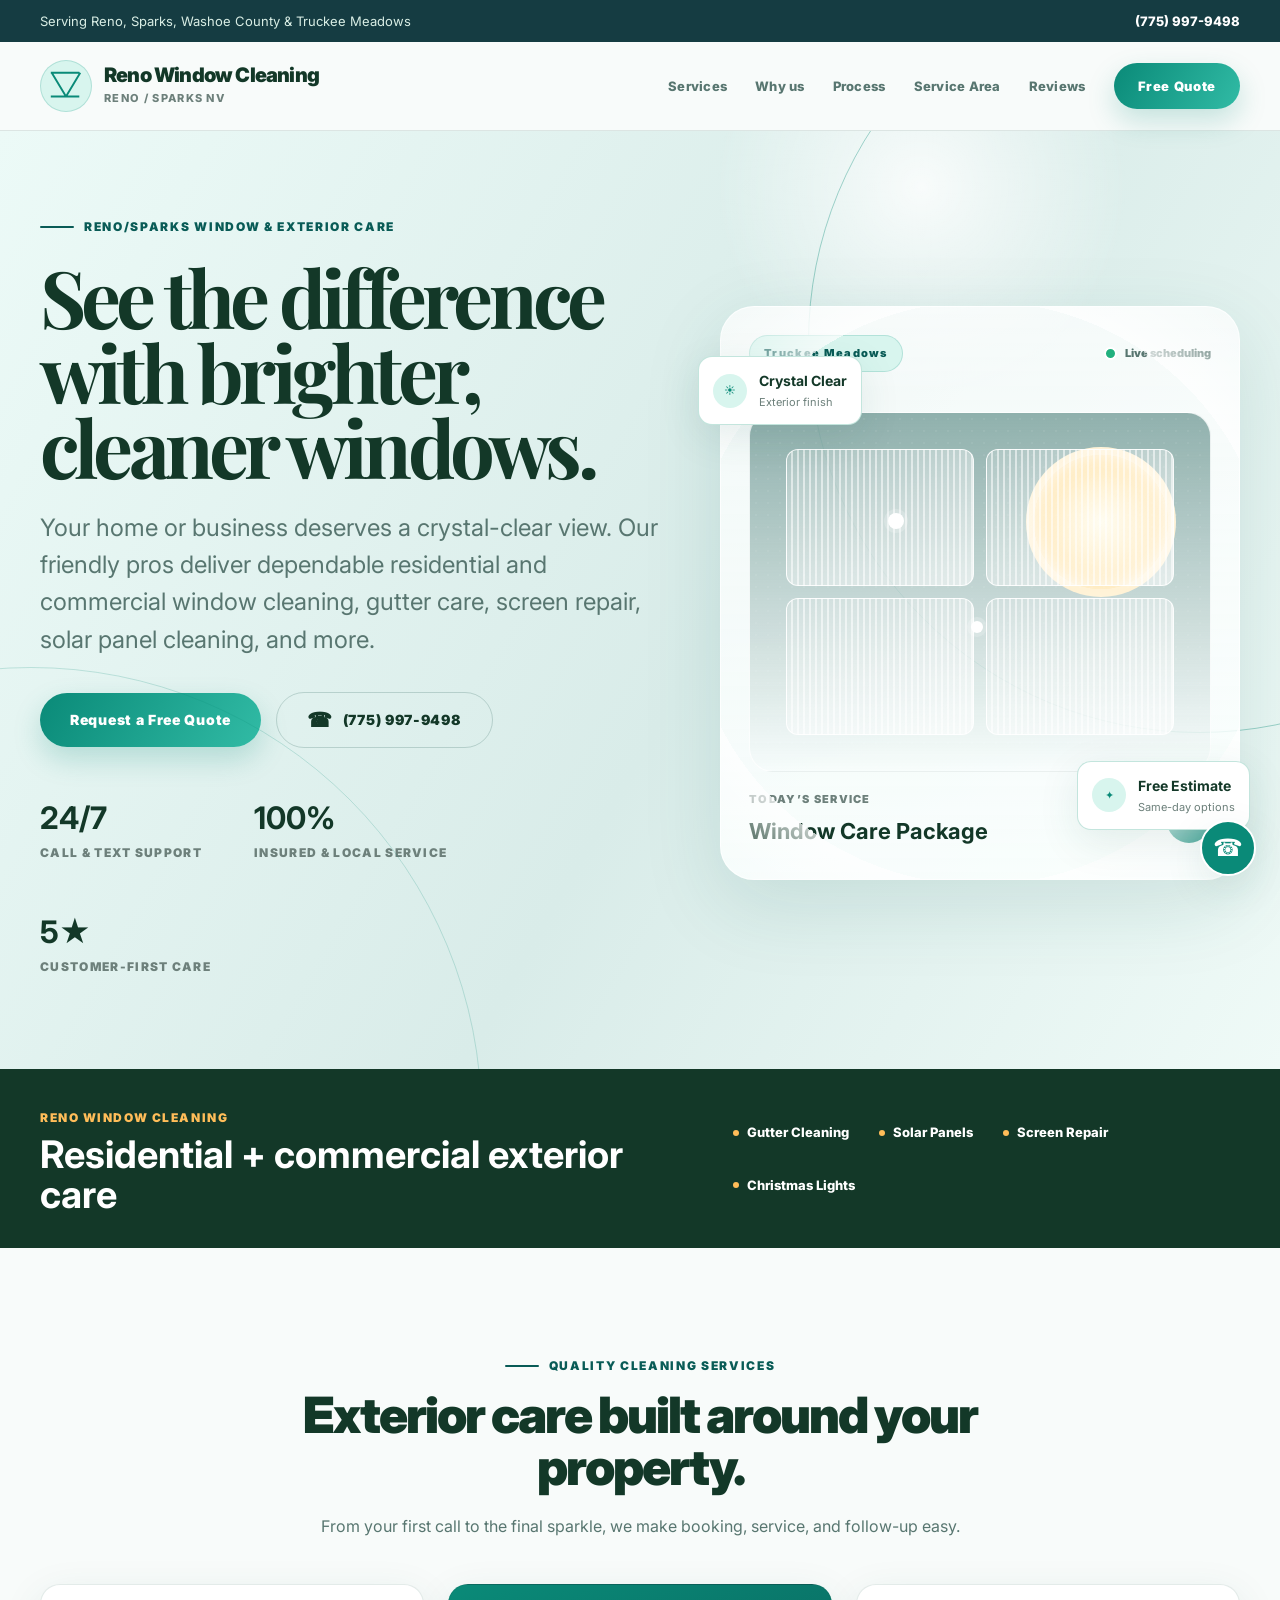
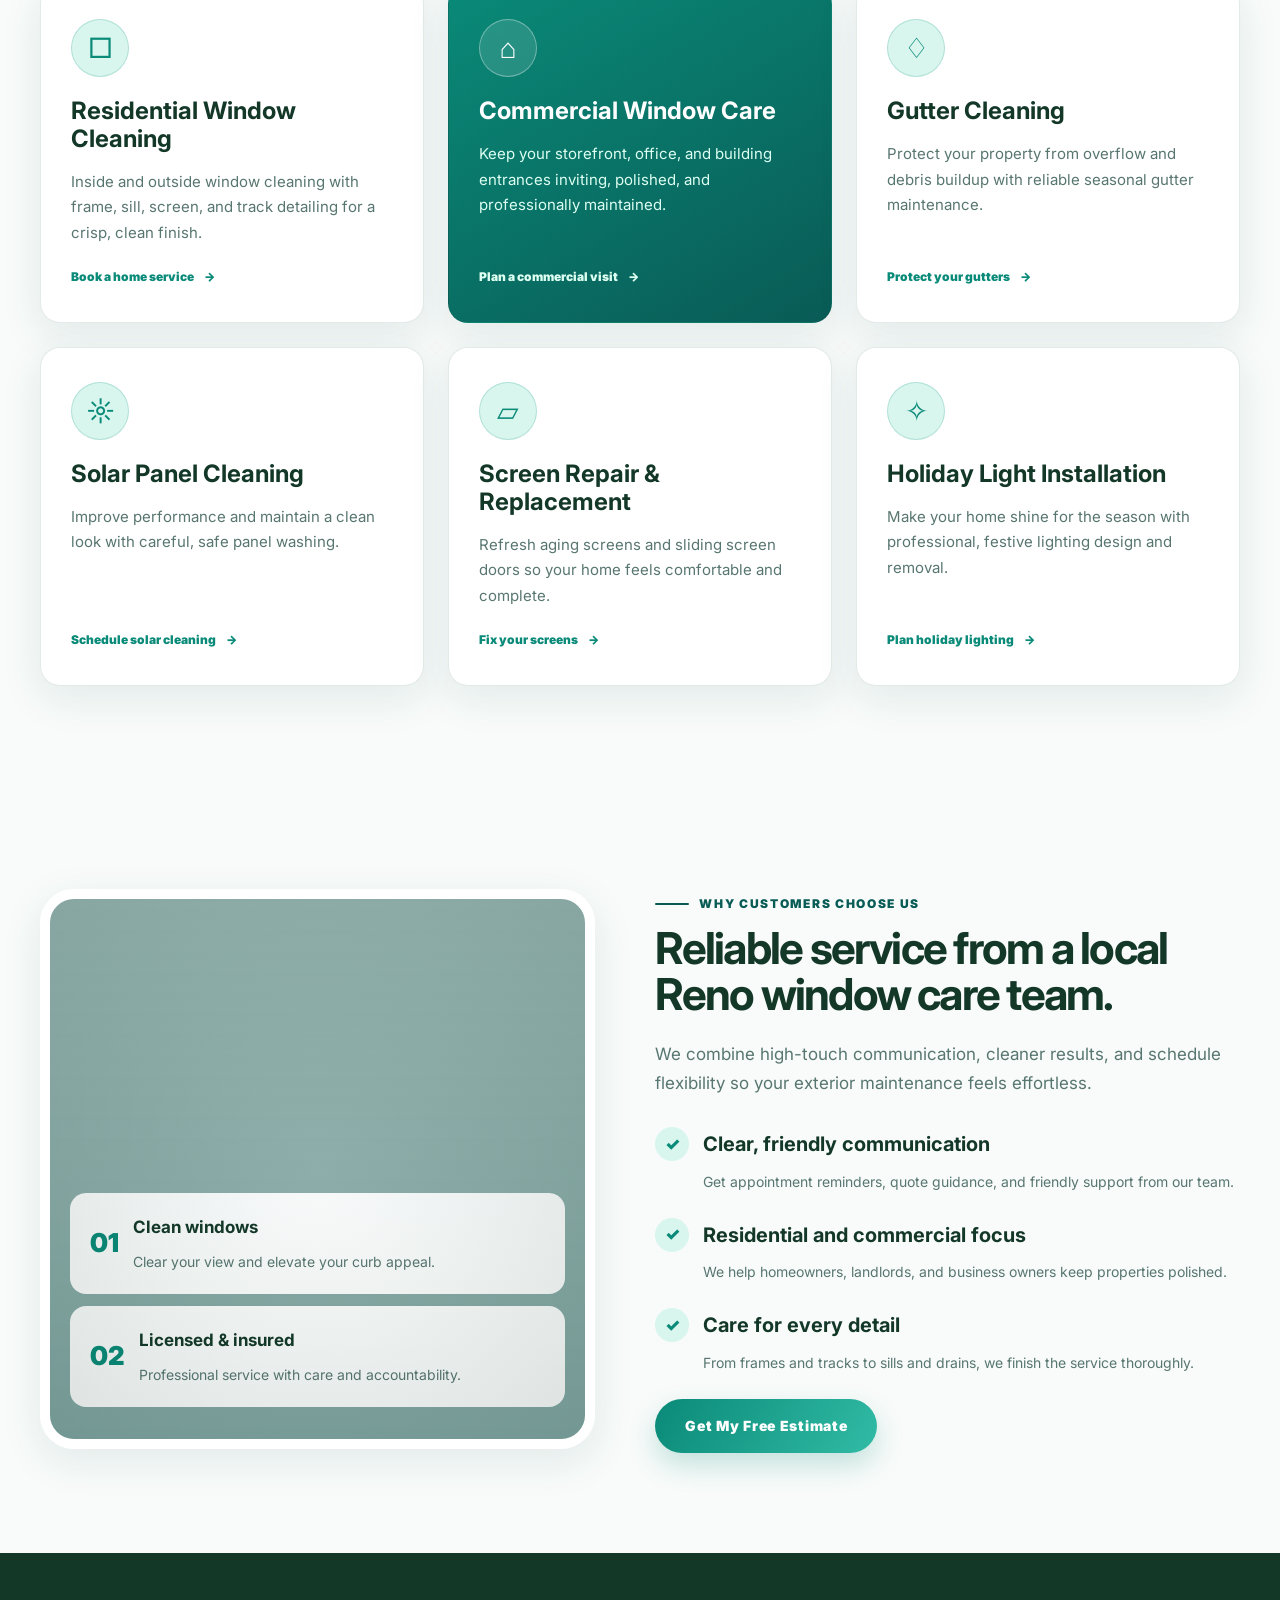
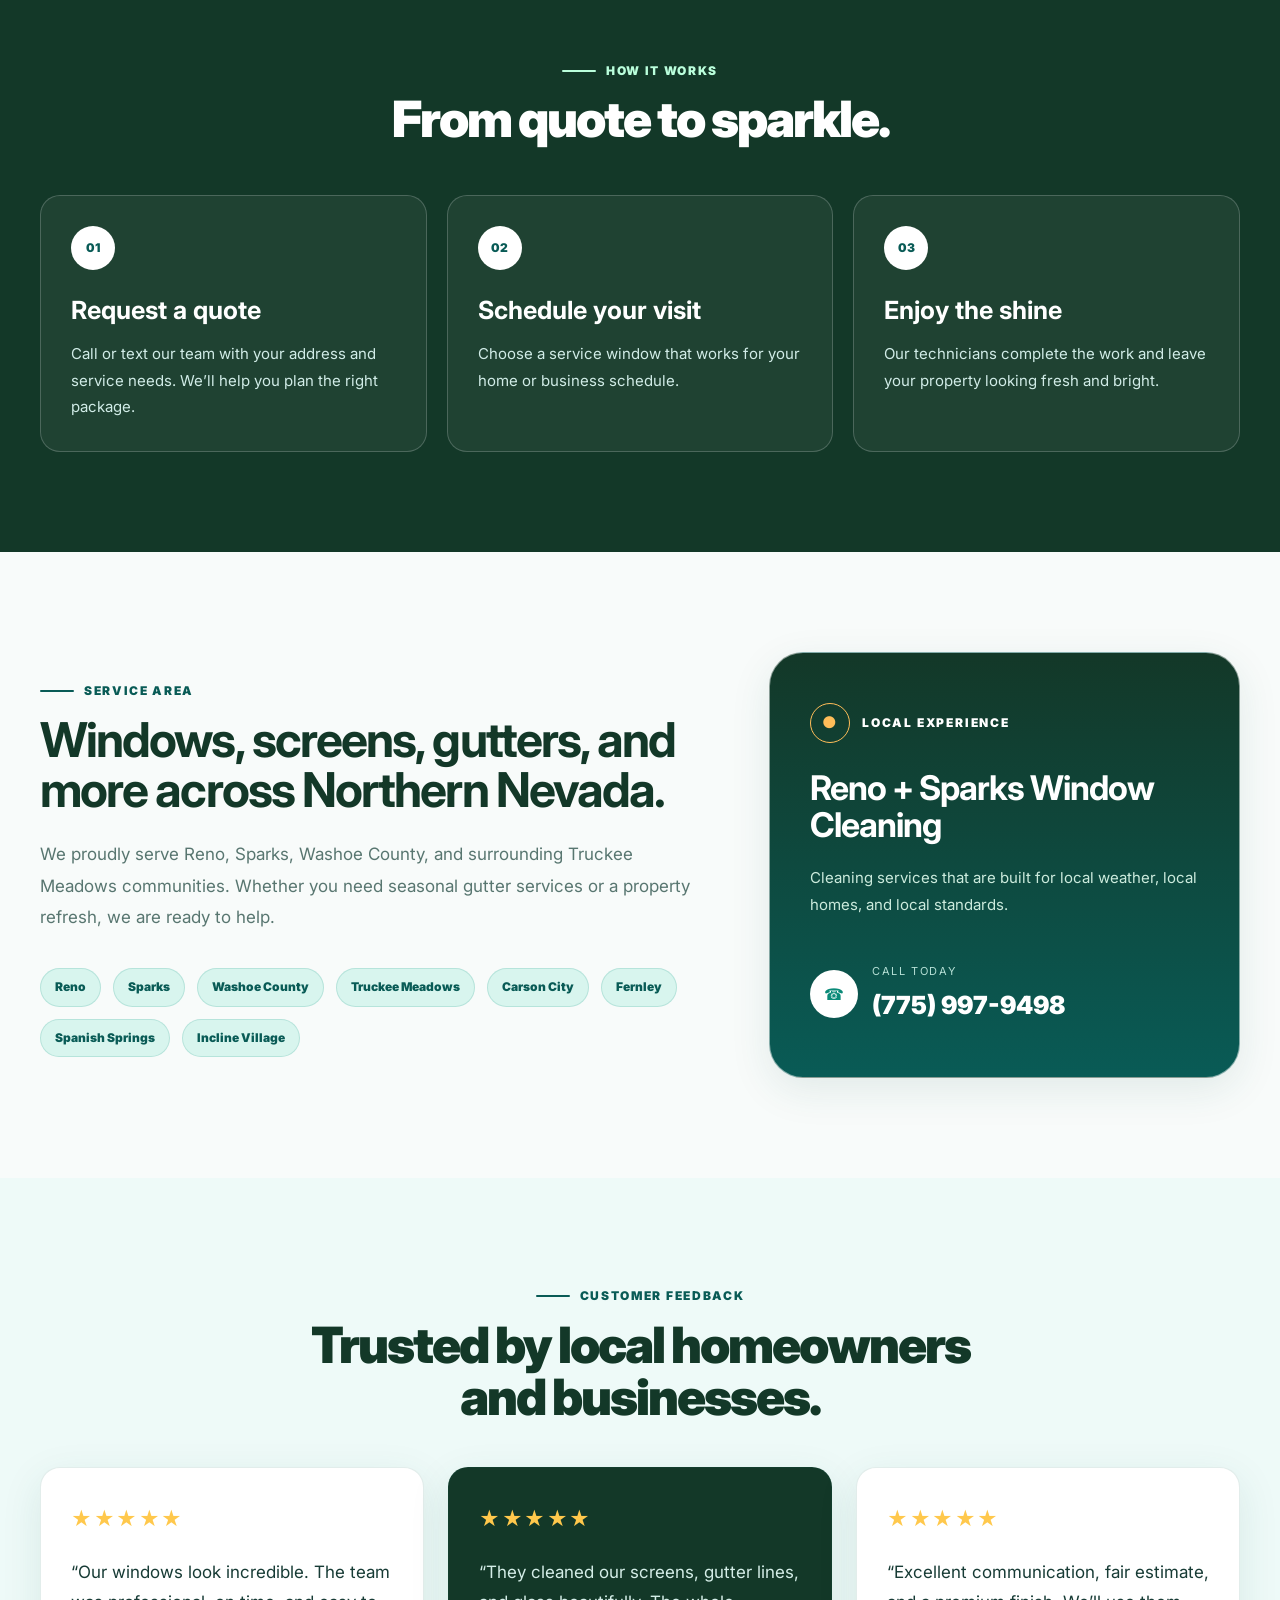
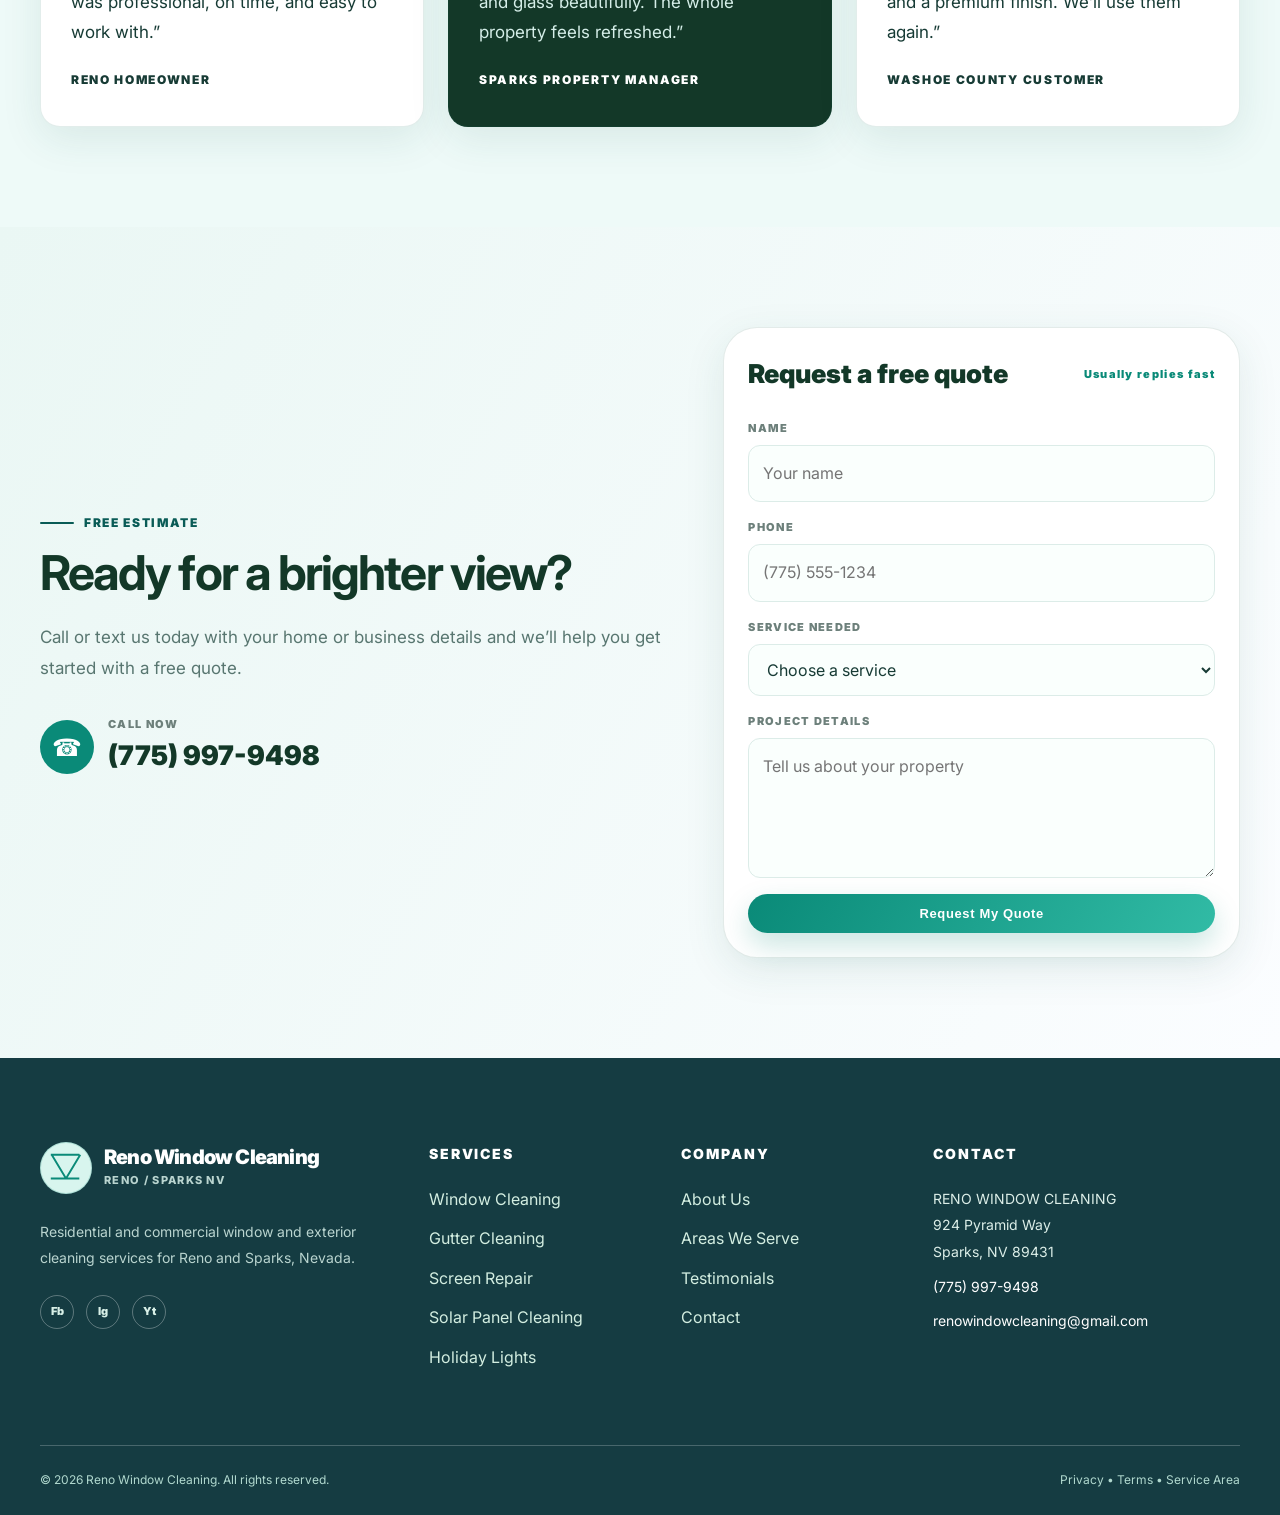
<file: index.html>
<!DOCTYPE html>
<html lang="en">
<head>
  <meta charset="UTF-8" />
  <meta name="viewport" content="width=device-width, initial-scale=1.0" />
  <title>Reno Window Cleaning | Reno/Sparks NV</title>
  <meta name="description" content="Residential and commercial window cleaning, gutter cleaning, solar panel cleaning, screen repair, and Christmas light installation in Reno and Sparks, NV." />
  <link rel="preconnect" href="https://fonts.googleapis.com">
  <link rel="preconnect" href="https://fonts.gstatic.com" crossorigin>
  <link href="https://fonts.googleapis.com/css2?family=Inter:wght@300;400;500;600;700;800&family=Playfair+Display:wght@600;700&display=swap" rel="stylesheet">
  <link rel="stylesheet" href="styles.css" />
</head>
<body>
  <div class="topbar">
    <div class="container topbar__inner">
      <span>Serving Reno, Sparks, Washoe County & Truckee Meadows</span>
      <a href="tel:+17759979498" class="topbar__phone">(775) 997-9498</a>
    </div>
  </div>

  <header class="site-header">
    <div class="container nav-wrapper">
      <a class="brand" href="#">
        <span class="brand__icon">
          <svg viewBox="0 0 40 40" aria-hidden="true">
            <path d="M4 6h30M4 31h30M5 6l15 25 15-25" fill="none" stroke="currentColor" stroke-width="2" stroke-linejoin="round"/>
          </svg>
        </span>
        <span>
          <span class="brand__name">Reno Window Cleaning</span>
          <span class="brand__sub">Reno / Sparks NV</span>
        </span>
      </a>

      <button class="nav-toggle" aria-label="Toggle navigation" aria-expanded="false">
        <span></span>
        <span></span>
        <span></span>
      </button>

      <nav class="main-nav">
        <a href="#services" class="nav-link">Services</a>
        <a href="#why" class="nav-link">Why us</a>
        <a href="#process" class="nav-link">Process</a>
        <a href="#areas" class="nav-link">Service Area</a>
        <a href="#reviews" class="nav-link">Reviews</a>
        <a href="#quote" class="btn btn-primary nav-cta">Free Quote</a>
      </nav>
    </div>
  </header>

  <section class="hero">
    <div class="container hero__grid">
      <div class="hero__content reveal">
        <div class="eyebrow"><span></span> Reno/Sparks Window & Exterior Care</div>
        <h1>See the difference with brighter, cleaner windows.</h1>
        <p class="hero__lead">Your home or business deserves a crystal-clear view. Our friendly pros deliver dependable residential and commercial window cleaning, gutter care, screen repair, solar panel cleaning, and more.</p>

        <div class="hero__actions">
          <a href="#quote" class="btn btn-primary btn-large">Request a Free Quote</a>
          <a href="tel:+17759979498" class="btn btn-ghost btn-large">
            <span class="phone-icon">☎</span> (775) 997-9498
          </a>
        </div>

        <div class="hero__trust">
          <div>
            <strong>24/7</strong>
            <span>Call & text support</span>
          </div>
          <div>
            <strong>100%</strong>
            <span>Insured & local service</span>
          </div>
          <div>
            <strong>5★</strong>
            <span>Customer-first care</span>
          </div>
        </div>
      </div>

      <aside class="hero__visual reveal">
        <div class="visual-card visual-card--main">
          <div class="glass-panel">
            <div class="panel-top">
              <span class="badge">Truckee Meadows</span>
              <span class="status-dot">Live scheduling</span>
            </div>
            <div class="hero-image-wrap">
              <div class="hero-image">
                <div class="sun-glow"></div>
                <div class="window-lines">
                  <span></span>
                  <span></span>
                  <span></span>
                  <span></span>
                </div>
                <div class="sparkle sparkle--one"></div>
                <div class="sparkle sparkle--two"></div>
              </div>
            </div>
            <div class="hero-card-row">
              <div>
                <span class="label">Today’s service</span>
                <strong>Window Care Package</strong>
              </div>
              <span class="icon-badge">✓</span>
            </div>
          </div>
        </div>

        <div class="floating-stat floating-stat--top">
          <span class="icon">☀</span>
          <div>
            <strong>Crystal Clear</strong>
            <span>Exterior finish</span>
          </div>
        </div>

        <div class="floating-stat floating-stat--bottom">
          <span class="icon">✦</span>
          <div>
            <strong>Free Estimate</strong>
            <span>Same-day options</span>
          </div>
        </div>
      </aside>
    </div>
  </section>

  <section class="service-strip">
    <div class="container strip-grid">
      <div>
        <span class="mini-title">Reno Window Cleaning</span>
        <h2>Residential + commercial exterior care</h2>
      </div>
      <div class="strip-items">
        <span>Gutter Cleaning</span>
        <span>Solar Panels</span>
        <span>Screen Repair</span>
        <span>Christmas Lights</span>
      </div>
    </div>
  </section>

  <section class="section section--light">
    <div class="container">
      <div class="section-head centered reveal">
        <span class="eyebrow"><span></span> Quality cleaning services</span>
        <h2>Exterior care built around your property.</h2>
        <p>From your first call to the final sparkle, we make booking, service, and follow-up easy.</p>
      </div>

      <div class="service-grid">
        <article class="service-card reveal">
          <div class="service-card__icon">
            <span>□</span>
          </div>
          <h3>Residential Window Cleaning</h3>
          <p>Inside and outside window cleaning with frame, sill, screen, and track detailing for a crisp, clean finish.</p>
          <a class="text-link" href="#quote">Book a home service</a>
        </article>

        <article class="service-card featured-card reveal">
          <div class="service-card__icon">
            <span>⌂</span>
          </div>
          <h3>Commercial Window Care</h3>
          <p>Keep your storefront, office, and building entrances inviting, polished, and professionally maintained.</p>
          <a class="text-link" href="#quote">Plan a commercial visit</a>
        </article>

        <article class="service-card reveal">
          <div class="service-card__icon">
            <span>♢</span>
          </div>
          <h3>Gutter Cleaning</h3>
          <p>Protect your property from overflow and debris buildup with reliable seasonal gutter maintenance.</p>
          <a class="text-link" href="#quote">Protect your gutters</a>
        </article>

        <article class="service-card reveal">
          <div class="service-card__icon">
            <span>☼</span>
          </div>
          <h3>Solar Panel Cleaning</h3>
          <p>Improve performance and maintain a clean look with careful, safe panel washing.</p>
          <a class="text-link" href="#quote">Schedule solar cleaning</a>
        </article>

        <article class="service-card reveal">
          <div class="service-card__icon">
            <span>▱</span>
          </div>
          <h3>Screen Repair & Replacement</h3>
          <p>Refresh aging screens and sliding screen doors so your home feels comfortable and complete.</p>
          <a class="text-link" href="#quote">Fix your screens</a>
        </article>

        <article class="service-card reveal">
          <div class="service-card__icon">
            <span>✧</span>
          </div>
          <h3>Holiday Light Installation</h3>
          <p>Make your home shine for the season with professional, festive lighting design and removal.</p>
          <a class="text-link" href="#quote">Plan holiday lighting</a>
        </article>
      </div>
    </div>
  </section>

  <section class="section why">
    <div class="container why__grid">
      <div class="why__image reveal">
        <div class="image-panel">
          <div class="image-panel__content">
            <div class="fact-card">
              <span class="fact-card__number">01</span>
              <div>
                <strong>Clean windows</strong>
                <p>Clear your view and elevate your curb appeal.</p>
              </div>
            </div>
            <div class="fact-card">
              <span class="fact-card__number">02</span>
              <div>
                <strong>Licensed & insured</strong>
                <p>Professional service with care and accountability.</p>
              </div>
            </div>
          </div>
        </div>
      </div>

      <div class="why__content reveal">
        <span class="eyebrow"><span></span> Why customers choose us</span>
        <h2>Reliable service from a local Reno window care team.</h2>
        <p class="lead">We combine high-touch communication, cleaner results, and schedule flexibility so your exterior maintenance feels effortless.</p>

        <div class="check-list">
          <div>
            <span class="check-icon">✓</span>
            <div>
              <h3>Clear, friendly communication</h3>
              <p>Get appointment reminders, quote guidance, and friendly support from our team.</p>
            </div>
          </div>
          <div>
            <span class="check-icon">✓</span>
            <div>
              <h3>Residential and commercial focus</h3>
              <p>We help homeowners, landlords, and business owners keep properties polished.</p>
            </div>
          </div>
          <div>
            <span class="check-icon">✓</span>
            <div>
              <h3>Care for every detail</h3>
              <p>From frames and tracks to sills and drains, we finish the service thoroughly.</p>
            </div>
          </div>
        </div>

        <a href="#quote" class="btn btn-primary btn-large">Get My Free Estimate</a>
      </div>
    </div>
  </section>

  <section id="process" class="section section--dark process">
    <div class="container">
      <div class="section-head centered reveal">
        <span class="eyebrow has-white"><span></span> How it works</span>
        <h2>From quote to sparkle.</h2>
      </div>

      <div class="process-grid">
        <article class="process-card reveal">
          <span class="process-card__number">01</span>
          <h3>Request a quote</h3>
          <p>Call or text our team with your address and service needs. We’ll help you plan the right package.</p>
        </article>

        <article class="process-card reveal">
          <span class="process-card__number">02</span>
          <h3>Schedule your visit</h3>
          <p>Choose a service window that works for your home or business schedule.</p>
        </article>

        <article class="process-card reveal">
          <span class="process-card__number">03</span>
          <h3>Enjoy the shine</h3>
          <p>Our technicians complete the work and leave your property looking fresh and bright.</p>
        </article>
      </div>
    </div>
  </section>

  <section id="areas" class="section service-area">
    <div class="container service-area__grid">
      <div class="service-area__content reveal">
        <span class="eyebrow"><span></span> Service area</span>
        <h2>Windows, screens, gutters, and more across Northern Nevada.</h2>
        <p>We proudly serve Reno, Sparks, Washoe County, and surrounding Truckee Meadows communities. Whether you need seasonal gutter services or a property refresh, we are ready to help.</p>

        <div class="area-list">
          <span>Reno</span>
          <span>Sparks</span>
          <span>Washoe County</span>
          <span>Truckee Meadows</span>
          <span>Carson City</span>
          <span>Fernley</span>
          <span>Spanish Springs</span>
          <span>Incline Village</span>
        </div>
      </div>

      <aside class="area-card reveal">
        <div class="area-card__inner">
          <div class="area-card__header">
            <span class="icon-circle">●</span>
            <span class="label">Local experience</span>
          </div>
          <h3>Reno + Sparks Window Cleaning</h3>
          <p>Cleaning services that are built for local weather, local homes, and local standards.</p>
          <div class="contact-row">
            <span class="contact-row__icon">☎</span>
            <div>
              <span class="label">Call today</span>
              <a class="phone-link" href="tel:+17759979498">(775) 997-9498</a>
            </div>
          </div>
        </div>
      </aside>
    </div>
  </section>



  <section id="reviews" class="section section--light testimonials">
    <div class="container">
      <div class="section-head centered reveal">
        <span class="eyebrow"><span></span> Customer feedback</span>
        <h2>Trusted by local homeowners and businesses.</h2>
      </div>

      <div class="testimonial-grid">
        <article class="testimonial-card reveal">
          <div class="stars">★★★★★</div>
          <p>“Our windows look incredible. The team was professional, on time, and easy to work with.”</p>
          <span class="author">Reno homeowner</span>
        </article>

        <article class="testimonial-card highlight reveal">
          <div class="stars">★★★★★</div>
          <p>“They cleaned our screens, gutter lines, and glass beautifully. The whole property feels refreshed.”</p>
          <span class="author">Sparks property manager</span>
        </article>

        <article class="testimonial-card reveal">
          <div class="stars">★★★★★</div>
          <p>“Excellent communication, fair estimate, and a premium finish. We’ll use them again.”</p>
          <span class="author">Washoe County customer</span>
        </article>
      </div>
    </div>
  </section>

  <section id="quote" class="section quote">
    <div class="container quote__grid">
      <div class="quote__content reveal">
        <span class="eyebrow"><span></span> Free estimate</span>
        <h2>Ready for a brighter view?</h2>
        <p>Call or text us today with your home or business details and we’ll help you get started with a free quote.</p>

        <div class="quote__contact">
          <a class="phone-cta" href="tel:+17759979498">
            <span class="phone-cta__icon">☎</span>
            <span>
              <small>Call Now</small>
              (775) 997-9498
            </span>
          </a>
        </div>
      </div>

      <div class="quote-form-wrap reveal">
        <form class="quote-form">
          <div class="form-head">
            <span>Request a free quote</span>
            <span class="mini-status">Usually replies fast</span>
          </div>
          <label>
            <span>Name</span>
            <input type="text" name="name" placeholder="Your name" />
          </label>
          <label>
            <span>Phone</span>
            <input type="tel" name="phone" placeholder="(775) 555-1234" />
          </label>
          <label>
            <span>Service needed</span>
            <select name="service">
              <option value="">Choose a service</option>
              <option>Window Cleaning</option>
              <option>Gutter Cleaning</option>
              <option>Solar Panel Cleaning</option>
              <option>Screen Repair</option>
              <option>Holiday Lighting</option>
            </select>
          </label>
          <label>
            <span>Project details</span>
            <textarea name="details" rows="4" placeholder="Tell us about your property"></textarea>
          </label>
          <button class="btn btn-primary btn-full" type="button">Request My Quote</button>
        </form>
      </div>
    </div>
  </section>

  <footer class="footer">
    <div class="container footer__grid">
      <div class="footer__brand">
        <a class="brand brand--footer" href="#">
          <span class="brand__icon">
            <svg viewBox="0 0 40 40" aria-hidden="true">
              <path d="M4 6h30M4 31h30M5 6l15 25 15-25" fill="none" stroke="currentColor" stroke-width="2" stroke-linejoin="round"/>
            </svg>
          </span>
          <span>
            <span class="brand__name">Reno Window Cleaning</span>
            <span class="brand__sub">Reno / Sparks NV</span>
          </span>
        </a>
        <p class="footer__copy">Residential and commercial window and exterior cleaning services for Reno and Sparks, Nevada.</p>
        <div class="social-links">
          <a href="#">Fb</a>
          <a href="#">Ig</a>
          <a href="#">Yt</a>
        </div>
      </div>

      <div>
        <h4>Services</h4>
        <ul class="footer-links">
          <li><a href="#">Window Cleaning</a></li>
          <li><a href="#">Gutter Cleaning</a></li>
          <li><a href="#">Screen Repair</a></li>
          <li><a href="#">Solar Panel Cleaning</a></li>
          <li><a href="#">Holiday Lights</a></li>
        </ul>
      </div>

      <div>
        <h4>Company</h4>
        <ul class="footer-links">
          <li><a href="#">About Us</a></li>
          <li><a href="#">Areas We Serve</a></li>
          <li><a href="#">Testimonials</a></li>
          <li><a href="#">Contact</a></li>
        </ul>
      </div>

      <div>
        <h4>Contact</h4>
        <div class="footer-contact">
          <p>RENO WINDOW CLEANING<br />924 Pyramid Way<br />Sparks, NV 89431</p>
          <a href="tel:+17759979498">(775) 997-9498</a>
          <a href="mailto:renowindowcleaning@gmail.com">renowindowcleaning@gmail.com</a>
        </div>
      </div>
    </div>

    <div class="container footer__bottom">
      <span>© <span id="year"></span> Reno Window Cleaning. All rights reserved.</span>
      <span>Privacy • Terms • Service Area</span>
    </div>
  </footer>

  <button class="floating-phone" aria-label="Call Reno Window Cleaning">
    <a href="tel:+17759979498">☎</a>
  </button>

  <script src="script.js"></script>
</body>
</html>
</file>
<file: styles.css>
* {
  margin: 0;
  padding: 0;
  box-sizing: border-box;
}

:root {
  --bg: #edf6f2;
  --bg-soft: #f8fbfa;
  --text: #173b35;
  --text-soft: #587670;
  --text-muted: #6d807b;
  --heading: #133828;
  --primary: #0a8a78;
  --primary-2: #31bba5;
  --primary-dark: #095b56;
  --primary-light: #d8f5ee;
  --accent: #ffbd59;
  --accent-2: #eff8e2;
  --line: #dcece8;
  --card: #ffffff;
  --card-2: #eefaf8;
  --navy: #153c42;
  --ink: #173b35;
  --cream: #fffdf8;
  --shadow: 0 24px 80px rgba(16, 89, 83, 0.13);
  --shadow-soft: 0 12px 40px rgba(25, 93, 80, 0.1);
  --radius-large: 34px;
  --radius: 20px;
  --radius-small: 10px;
}

body {
  font-family: "Inter", Arial, sans-serif;
  background: var(--bg-soft);
  color: var(--text);
  line-height: 1.72;
  overflow-x: hidden;
}

body.no-scroll {
  overflow: hidden;
}

a {
  color: inherit;
  text-decoration: none;
}

img {
  display: block;
  max-width: 100%;
}

.container {
  width: min(1240px, calc(100% - 80px));
  margin: 0 auto;
}

.media-section {
  background: linear-gradient(180deg, #edf8f4 0%, #fffdfb 100%);
}

.media-grid {
  display: grid;
  grid-template-columns: repeat(3, minmax(230px, 1fr));
  gap: 28px;
  align-items: stretch;
}

.media-card {
  background: white;
  border-radius: var(--radius);
  border: 1px solid rgba(25, 89, 82, 0.14);
  overflow: hidden;
  box-shadow: var(--shadow-soft);
}

.media-card__image {
  min-height: 240px;
  background: var(--card-2);
}

.media-card__image img {
  width: 100%;
  height: 240px;
  object-fit: cover;
}

.media-card__body {
  padding: 26px;
}

.media-card__body h3 {
  margin-top: 14px;
  font-size: 24px;
  line-height: 1.1;
  color: var(--heading);
}

.media-card__body p {
  margin-top: 14px;
  color: var(--text-soft);
  font-size: 14px;
  line-height: 1.74;
}

.media-card--video {
  background: linear-gradient(180deg, #11403b, #183c38);
}

.media-card--video .media-card__body h3 {
  color: white;
}

.media-card--video .media-card__body p {
  color: #d8eee5;
}

.media-card--video .media-card__body .mini-title {
  color: var(--accent);
}

.video-frame {
  position: relative;
  background: #092924;
  min-height: 240px;
}

.video-frame iframe {
  width: 100%;
  min-height: 240px;
  border: 0;
  display: block;
}

.media-card--video .text-link {
  color: white;
}

.topbar {
  background: var(--navy);
  color: #d9eee5;
  font-size: 13px;
  line-height: 1;
}

.topbar__inner {
  display: flex;
  align-items: center;
  justify-content: space-between;
  min-height: 42px;
}

.topbar__phone {
  color: white;
  font-weight: 800;
}

.site-header {
  position: sticky;
  top: 0;
  z-index: 10;
  background: rgba(248, 251, 250, 0.98);
  backdrop-filter: blur(18px);
  border-bottom: 1px solid rgba(20, 76, 67, 0.12);
}

.site-header.is-scrolled {
  box-shadow: 0 6px 25px rgba(12, 86, 75, 0.12);
}

.nav-wrapper {
  display: flex;
  align-items: center;
  justify-content: space-between;
  min-height: 88px;
}

.brand {
  display: inline-flex;
  align-items: center;
  gap: 12px;
}

.brand__icon {
  width: 52px;
  height: 52px;
  border-radius: 50%;
  display: inline-flex;
  align-items: center;
  justify-content: center;
  background: var(--primary-light);
  border: 1px solid rgba(10, 138, 120, 0.2);
  color: var(--primary);
}

.brand__icon svg {
  width: 38px;
  height: 38px;
}

.brand__name {
  display: block;
  font-size: 20px;
  font-weight: 900;
  line-height: 1.12;
  letter-spacing: -0.04em;
  color: var(--heading);
}

.brand__sub {
  display: block;
  margin-top: 3px;
  font-size: 11px;
  font-weight: 800;
  letter-spacing: 0.12em;
  text-transform: uppercase;
  color: var(--text-muted);
}

.main-nav {
  display: flex;
  align-items: center;
  gap: 28px;
}

.nav-link {
  position: relative;
  font-size: 13px;
  font-weight: 800;
  letter-spacing: 0.02em;
  color: var(--text-soft);
}

.nav-link:after {
  content: "";
  position: absolute;
  left: 0;
  right: 0;
  bottom: -7px;
  height: 2px;
  transform: scaleX(0);
  transform-origin: left;
  transition: transform 0.2s ease;
  background: var(--primary);
}

.nav-link:hover:after,
.nav-link:focus:after {
  transform: scaleX(1);
}

.btn {
  display: inline-flex;
  align-items: center;
  justify-content: center;
  gap: 10px;
  border: 0;
  border-radius: 999px;
  padding: 12px 28px;
  font-weight: 900;
  font-size: 13px;
  letter-spacing: 0.05em;
  cursor: pointer;
  transition: transform 0.2s ease, box-shadow 0.2s ease, background 0.2s ease;
}

.btn-primary {
  background: linear-gradient(120deg, var(--primary), var(--primary-2));
  color: white;
  box-shadow: 0 12px 28px rgba(10, 138, 120, 0.22);
}

.btn-primary:hover {
  transform: translateY(-2px);
  box-shadow: 0 20px 34px rgba(10, 138, 120, 0.28);
}

.btn-ghost {
  background: transparent;
  color: var(--heading);
  border: 1px solid rgba(21, 79, 71, 0.2);
}

.btn-large {
  padding: 15px 30px;
  font-size: 14px;
}

.btn-full {
  width: 100%;
}

.nav-cta {
  padding-inline: 24px;
}

.phone-icon {
  display: inline-flex;
  align-items: center;
  justify-content: center;
  font-size: 20px;
  line-height: 1;
}

.nav-toggle {
  display: none;
  flex-direction: column;
  align-items: center;
  justify-content: center;
  gap: 4px;
  width: 44px;
  height: 44px;
  border: 1px solid var(--line);
  border-radius: 10px;
  background: var(--card);
}

.nav-toggle span {
  display: block;
  width: 20px;
  height: 2px;
  background: var(--heading);
  border-radius: 99px;
}

.hero {
  min-height: 620px;
  background:
    radial-gradient(circle at 72% 6%, rgba(255,255,255,0.82) 0%, transparent 16%),
    linear-gradient(120deg, #ecfaf7 0%, #d9ece9 55%, #effaf7 100%);
  position: relative;
  overflow: hidden;
}

.hero:before {
  content: "";
  position: absolute;
  width: 780px;
  height: 780px;
  border-radius: 50%;
  border: 1px solid rgba(10, 138, 120, 0.4);
  right: -310px;
  top: -180px;
  opacity: 0.9;
}

.hero:after {
  content: "";
  position: absolute;
  width: 900px;
  height: 900px;
  border-radius: 50%;
  border: 1px solid rgba(10, 138, 120, 0.2);
  left: -420px;
  bottom: -500px;
}

.hero__grid {
  display: grid;
  grid-template-columns: minmax(590px, 1fr) minmax(420px, 520px);
  align-items: center;
  gap: 62px;
  padding: 78px 0 92px;
  position: relative;
}

.hero__content {
  position: relative;
}

.eyebrow {
  display: inline-flex;
  align-items: center;
  gap: 10px;
  font-size: 12px;
  font-weight: 900;
  letter-spacing: 0.14em;
  color: var(--primary-dark);
  text-transform: uppercase;
}

.eyebrow span {
  display: inline-block;
  width: 34px;
  height: 2px;
  border-radius: 99px;
  background: currentColor;
}

.hero h1 {
  margin-top: 22px;
  font-family: "Playfair Display", serif;
  font-weight: 700;
  line-height: 0.94;
  letter-spacing: -0.06em;
  font-size: clamp(48px, 6.2vw, 88px);
  color: var(--heading);
}

.hero__lead {
  margin-top: 26px;
  max-width: 640px;
  font-size: clamp(16px, 2vw, 24px);
  line-height: 1.55;
  color: var(--text-soft);
}

.hero__actions {
  margin-top: 34px;
  display: flex;
  align-items: center;
  gap: 15px;
  flex-wrap: wrap;
}

.hero__trust {
  margin-top: 54px;
  display: flex;
  align-items: center;
  gap: 52px;
  flex-wrap: wrap;
}

.hero__trust div {
  display: grid;
}

.hero__trust strong {
  font-size: 31px;
  line-height: 1;
  color: var(--heading);
}

.hero__trust span {
  margin-top: 10px;
  font-size: 12px;
  font-weight: 900;
  letter-spacing: 0.11em;
  color: var(--text-muted);
  text-transform: uppercase;
}

.hero__visual {
  position: relative;
  min-height: 560px;
}

.hero__visual .visual-card--main {
  position: relative;
  z-index: 1;
}

.glass-panel {
  min-height: 560px;
  padding: 28px;
  border-radius: var(--radius-large);
  border: 1px solid rgba(255,255,255,0.75);
  background: linear-gradient(180deg, rgba(255,255,255,0.7), rgba(251,255,254,0.86));
  box-shadow: var(--shadow);
  position: relative;
  overflow: hidden;
}

.glass-panel:before {
  content: "";
  position: absolute;
  inset: -60px;
  background: radial-gradient(circle, transparent 62%, rgba(255,255,255,0.72) 62%, transparent 79%);
}

.panel-top {
  display: flex;
  align-items: center;
  justify-content: space-between;
}

.badge {
  display: inline-flex;
  align-items: center;
  padding: 8px 14px;
  border-radius: 99px;
  background: var(--primary-light);
  font-size: 11px;
  font-weight: 900;
  letter-spacing: 0.12em;
  color: var(--primary-dark);
  border: 1px solid rgba(10, 138, 120, 0.18);
}

.status-dot {
  display: inline-flex;
  align-items: center;
  gap: 8px;
  font-size: 11px;
  font-weight: 900;
  color: var(--text-soft);
}

.status-dot:before {
  content: "";
  width: 9px;
  height: 9px;
  border-radius: 50%;
  background: #22b07e;
  border: 2px solid white;
}

.hero-image-wrap {
  margin-top: 40px;
}

.hero-image {
  min-height: 360px;
  border-radius: 24px;
  background-image:
    linear-gradient(rgba(20, 86, 79, 0.45), transparent),
    url('https://images.unsplash.com/photo-1600566753190-17f0baa2a6c3?auto=format&fit=crop&q=80');
  background-position: center;
  background-size: cover;
  position: relative;
  overflow: hidden;
  border: 1px solid rgba(255,255,255,0.8);
}

.hero-image:after {
  content: "";
  position: absolute;
  inset: 0;
  background-image: radial-gradient(rgba(255,255,255,0.08) 1px, transparent 1px);
  background-size: 12px 12px;
  opacity: 0.8;
}

.sun-glow {
  position: absolute;
  width: 150px;
  height: 150px;
  top: 34px;
  right: 34px;
  border-radius: 50%;
  background: radial-gradient(#fffbe8, #ffd379);
  border: 8px solid rgba(255,252,244,0.68);
  box-shadow: inset 0 0 20px rgba(255,255,255,0.9);
}

.window-lines {
  position: absolute;
  inset: 36px;
  display: grid;
  grid-template-columns: repeat(2, 1fr);
  gap: 12px;
}

.window-lines span {
  border-radius: 12px;
  background-image: repeating-linear-gradient(90deg, transparent 0 4px, rgba(255,255,255,0.55) 4px 6px), linear-gradient(145deg, rgba(255,255,255,0.2), rgba(255,255,255,0.55));
  border: 1px solid rgba(255,255,255,0.9);
}

.sparkle {
  position: absolute;
  width: 12px;
  height: 12px;
  border-radius: 50%;
  background: white;
  box-shadow: 0 0 0 4px rgba(255,255,255,0.2);
}

.sparkle--one { left: 48%; top: 58%; }
.sparkle--two { left: 30%; top: 28%; width: 16px; height: 16px; }

.hero-card-row {
  display: flex;
  align-items: center;
  justify-content: space-between;
  margin-top: 18px;
}

.hero-card-row .label {
  display: block;
  font-size: 11px;
  font-weight: 900;
  letter-spacing: 0.12em;
  color: var(--text-muted);
  text-transform: uppercase;
}

.hero-card-row strong {
  display: block;
  margin-top: 4px;
  font-size: 22px;
  color: var(--heading);
}

.icon-badge {
  width: 44px;
  height: 44px;
  border-radius: 50%;
  display: inline-flex;
  align-items: center;
  justify-content: center;
  font-size: 26px;
  color: white;
  background: var(--primary);
}

.floating-stat {
  position: absolute;
  z-index: 4;
  display: flex;
  align-items: center;
  gap: 12px;
  padding: 12px 14px;
  border-radius: 14px;
  background: white;
  color: var(--heading);
  border: 1px solid rgba(80, 180, 156, 0.34);
  box-shadow: var(--shadow-soft);
}

.floating-stat strong {
  display: block;
  font-size: 14px;
}

.floating-stat span {
  display: block;
  font-size: 11px;
  color: var(--text-muted);
}

.floating-stat .icon {
  width: 34px;
  height: 34px;
  border-radius: 50%;
  display: flex;
  align-items: center;
  justify-content: center;
  background: var(--primary-light);
  color: var(--primary);
}

.floating-stat--top {
  top: 50px;
  left: -22px;
}

.floating-stat--bottom {
  bottom: 50px;
  right: -10px;
}

.service-strip {
  background: var(--heading);
  color: white;
}

.strip-grid {
  display: flex;
  align-items: center;
  justify-content: space-between;
  gap: 50px;
  padding: 34px 0;
}

.strip-grid h2 {
  margin-top: 4px;
  font-size: clamp(24px, 3vw, 38px);
  line-height: 1.05;
}

.mini-title {
  display: inline-block;
  font-size: 12px;
  font-weight: 900;
  letter-spacing: 0.13em;
  text-transform: uppercase;
  color: var(--accent);
}

.strip-items {
  display: flex;
  align-items: center;
  gap: 30px;
  flex-wrap: wrap;
}

.strip-items span {
  display: inline-flex;
  align-items: center;
  gap: 8px;
  font-size: 13px;
  font-weight: 800;
}

.strip-items span:before {
  content: "";
  width: 6px;
  height: 6px;
  border-radius: 50%;
  background: var(--accent);
}

.section {
  padding: 100px 0;
}

.section--light {
  background: var(--bg-soft);
}

.section--dark {
  background: var(--heading);
  color: white;
}

.section-head.centered {
  max-width: 720px;
  text-align: center;
  margin: 0 auto 44px;
}

.section-head h2 {
  margin-top: 12px;
  font-size: clamp(34px, 4vw, 50px);
  line-height: 1.04;
  font-weight: 900;
  letter-spacing: -0.04em;
  color: var(--heading);
}

.section--dark .section-head h2 {
  color: white;
}

.section-head.centered p {
  margin-top: 20px;
  font-size: 16px;
  line-height: 1.72;
  color: var(--text-soft);
}

.section--dark .section-head p {
  color: #c9ece2;
}

.eyebrow.has-white {
  color: #baffdc;
}

.service-grid {
  display: grid;
  grid-template-columns: repeat(3, minmax(240px, 1fr));
  gap: 24px;
}

.service-card {
  background: white;
  border-radius: var(--radius);
  padding: 34px 30px;
  border: 1px solid rgba(31, 89, 74, 0.12);
  box-shadow: var(--shadow-soft);
  min-height: 270px;
  display: flex;
  flex-direction: column;
}

.service-card.featured-card {
  background: linear-gradient(150deg, var(--primary), var(--primary-dark));
  color: white;
  transform: translateY(-12px);
}

.service-card.featured-card p,
.service-card.featured-card .text-link {
  color: #ddfff2;
}

.service-card__icon {
  width: 58px;
  height: 58px;
  border-radius: 50%;
  background: var(--primary-light);
  display: flex;
  align-items: center;
  justify-content: center;
  font-size: 28px;
  color: var(--primary);
  border: 1px solid rgba(10, 138, 120, 0.2);
}

.featured-card .service-card__icon {
  background: rgba(255,255,255,0.12);
  border-color: rgba(255,255,255,0.35);
  color: white;
}

.service-card h3 {
  margin-top: 20px;
  font-size: 24px;
  line-height: 1.16;
  color: var(--heading);
}

.featured-card h3 { color: white; }

.service-card p {
  margin-top: 16px;
  color: var(--text-soft);
  font-size: 15px;
  line-height: 1.7;
}

.featured-card p { color: white; }

.text-link {
  margin-top: auto;
  padding-top: 22px;
  display: inline-flex;
  align-items: center;
  gap: 10px;
  font-size: 12px;
  font-weight: 900;
  color: var(--primary);
}

.text-link:after {
  content: "→";
  transition: transform 0.25s ease;
}

.service-card:hover .text-link:after {
  transform: translateX(4px);
}

.why__grid {
  display: grid;
  grid-template-columns: minmax(420px, 0.95fr) minmax(500px, 1fr);
  align-items: center;
  gap: 60px;
}

.why__image {
  display: flex;
}

.image-panel {
  min-height: 560px;
  width: 100%;
  background-image: linear-gradient(rgba(20, 86, 79, 0.42), rgba(20, 86, 79, 0.52)), url('https://images.unsplash.com/photo-1600566753190-17f0baa2a6c3?auto=format&fit=crop&q=80');
  background-size: cover;
  background-position: center;
  border-radius: var(--radius-large);
  border: 10px solid white;
  box-shadow: var(--shadow-soft);
  position: relative;
  overflow: hidden;
}

.image-panel:after {
  content: "";
  position: absolute;
  width: 100%;
  height: 100%;
  background: radial-gradient(circle, transparent 0%, rgba(12,51,40,0.12) 100%);
}

.image-panel__content {
  position: absolute;
  left: 20px;
  right: 20px;
  bottom: 20px;
}

.fact-card {
  background: rgba(255,255,255,0.95);
  border-radius: 16px;
  padding: 20px;
  display: flex;
  align-items: center;
  gap: 14px;
  margin-bottom: 12px;
}

.fact-card__number {
  font-size: 26px;
  color: var(--primary);
  font-weight: 900;
}

.fact-card strong {
  display: block;
  font-size: 17px;
  color: var(--heading);
}

.fact-card p {
  margin-top: 8px;
  font-size: 14px;
  color: var(--text-soft);
}

.why__content h2 {
  margin-top: 12px;
  font-size: clamp(34px, 4vw, 44px);
  line-height: 1.04;
  letter-spacing: -0.04em;
  color: var(--heading);
}

.why__content .lead {
  margin-top: 22px;
  font-size: 17px;
  line-height: 1.7;
  color: var(--text-soft);
}

.check-list {
  margin-top: 30px;
}

.check-list > div {
  display: flex;
  align-items: flex-start;
  gap: 14px;
  margin-bottom: 24px;
}

.check-list h3 {
  font-size: 20px;
  color: var(--heading);
  margin-bottom: 8px;
}

.check-list p {
  font-size: 14px;
  line-height: 1.72;
  color: var(--text-soft);
}

.check-icon {
  width: 34px;
  height: 34px;
  display: inline-flex;
  align-items: center;
  justify-content: center;
  border-radius: 50%;
  background: var(--primary-light);
  color: var(--primary);
  font-weight: 900;
  font-size: 17px;
}

.process .section-head.centered {
  margin-bottom: 50px;
}

.process-grid {
  display: grid;
  grid-template-columns: repeat(3, minmax(240px, 1fr));
  gap: 20px;
}

.process-card {
  padding: 30px 30px;
  border-radius: var(--radius);
  background: rgba(255,255,255,0.05);
  border: 1px solid rgba(255,255,255,0.2);
}

.process-card__number {
  display: inline-flex;
  align-items: center;
  justify-content: center;
  font-weight: 900;
  font-size: 12px;
  border-radius: 50%;
  width: 44px;
  height: 44px;
  background: white;
  color: var(--primary-dark);
}

.process-card h3 {
  margin-top: 26px;
  font-size: 25px;
  line-height: 1.15;
}

.process-card p {
  margin-top: 16px;
  font-size: 15px;
  line-height: 1.78;
  color: #d1ece7;
}

.service-area {
  background: var(--bg-soft);
}

.service-area__grid {
  display: grid;
  grid-template-columns: minmax(560px, 1fr) minmax(360px, 0.7fr);
  align-items: center;
  gap: 56px;
}

.service-area__content h2 {
  margin-top: 14px;
  font-size: clamp(34px, 4vw, 48px);
  line-height: 1.04;
  letter-spacing: -0.04em;
  color: var(--heading);
}

.service-area__content p {
  margin-top: 24px;
  font-size: 17px;
  line-height: 1.86;
  color: var(--text-soft);
}

.area-list {
  margin-top: 34px;
  display: flex;
  flex-wrap: wrap;
  gap: 12px;
}

.area-list span {
  padding: 8px 14px;
  border-radius: 99px;
  background: var(--primary-light);
  color: var(--primary-dark);
  font-size: 12px;
  font-weight: 900;
  border: 1px solid rgba(10,138,120,0.16);
}

.area-card {
  align-self: stretch;
}

.area-card__inner {
  background: linear-gradient(180deg, var(--heading), var(--primary-dark));
  border-radius: var(--radius-large);
  padding: 50px 40px;
  min-height: 420px;
  color: white;
  border: 1px solid rgba(255,255,255,0.5);
  box-shadow: var(--shadow-soft);
}

.area-card__inner h3 {
  margin-top: 27px;
  font-size: 34px;
  line-height: 1.08;
  letter-spacing: -0.03em;
}

.area-card__inner p {
  margin-top: 20px;
  font-size: 15px;
  line-height: 1.8;
  color: #ccebdd;
}

.area-card__header {
  display: flex;
  align-items: center;
  gap: 12px;
}

.icon-circle {
  color: var(--accent);
  width: 40px;
  height: 40px;
  border-radius: 50%;
  border: 1px solid var(--accent);
  display: flex;
  align-items: center;
  justify-content: center;
}

.area-card__header .label {
  font-size: 12px;
  font-weight: 900;
  text-transform: uppercase;
  letter-spacing: 0.15em;
}

.contact-row {
  margin-top: 44px;
  display: flex;
  align-items: center;
  gap: 14px;
}

.contact-row__icon {
  width: 48px;
  height: 48px;
  border-radius: 50%;
  display: flex;
  align-items: center;
  justify-content: center;
  background: white;
  color: var(--primary);
}

.contact-row .label {
  display: block;
  font-size: 11px;
  letter-spacing: 0.15em;
  text-transform: uppercase;
  color: #b5dfd5;
}

.phone-link {
  display: block;
  margin-top: 4px;
  font-size: 25px;
  font-weight: 900;
  color: white;
}

.testimonials {
  background: #eefaf8;
}

.testimonial-grid {
  display: grid;
  grid-template-columns: repeat(3, minmax(230px, 1fr));
  gap: 24px;
}

.testimonial-card {
  border-radius: var(--radius);
  background: white;
  padding: 34px 30px;
  border: 1px solid rgba(20, 107, 92, 0.12);
  box-shadow: var(--shadow-soft);
}

.testimonial-card.highlight {
  background: var(--heading);
  color: white;
  transform: translateY(-10px);
}

.testimonial-card .stars {
  color: #ffc84c;
  font-size: 20px;
  letter-spacing: 0.08em;
}

.testimonial-card p {
  margin-top: 22px;
  font-size: 17px;
  line-height: 1.76;
}

.testimonial-card.highlight p {
  color: #d5eee8;
}

.author {
  display: inline-flex;
  margin-top: 22px;
  font-size: 12px;
  font-weight: 900;
  letter-spacing: 0.14em;
  text-transform: uppercase;
}

.quote {
  background: linear-gradient(120deg, #eaf7f4, #fbfdff);
}

.quote__grid {
  display: grid;
  grid-template-columns: minmax(480px, 0.95fr) minmax(390px, 0.78fr);
  align-items: center;
  gap: 54px;
}

.quote__content h2 {
  margin-top: 14px;
  font-size: clamp(34px, 4vw, 48px);
  line-height: 1.05;
  letter-spacing: -0.04em;
  color: var(--heading);
}

.quote__content p {
  margin-top: 24px;
  font-size: 17px;
  line-height: 1.84;
  color: var(--text-soft);
}

.quote__contact {
  margin-top: 30px;
}

.phone-cta {
  display: inline-flex;
  align-items: center;
  gap: 14px;
}

.phone-cta__icon {
  width: 54px;
  height: 54px;
  border-radius: 50%;
  background: var(--primary);
  color: white;
  display: flex;
  align-items: center;
  justify-content: center;
  font-size: 24px;
}

.phone-cta span:not(.phone-cta__icon) {
  color: var(--heading);
  font-weight: 900;
  font-size: 27px;
}

.phone-cta small {
  display: block;
  font-size: 11px;
  font-weight: 900;
  letter-spacing: 0.12em;
  text-transform: uppercase;
  color: var(--text-muted);
}

.quote-form-wrap {
  background: white;
  padding: 24px;
  border-radius: var(--radius-large);
  box-shadow: var(--shadow-soft);
  border: 1px solid rgba(31, 89, 74, 0.12);
}

.quote-form {
  display: grid;
  gap: 16px;
}

.form-head {
  display: flex;
  justify-content: space-between;
  align-items: center;
  margin-bottom: 6px;
}

.form-head span:first-child {
  font-size: 26px;
  color: var(--heading);
  font-weight: 900;
}

.mini-status {
  font-size: 11px;
  color: var(--primary);
  font-weight: 900;
  letter-spacing: 0.12em;
}

.quote-form label {
  display: grid;
}

.quote-form label span {
  font-size: 11px;
  font-weight: 900;
  letter-spacing: 0.12em;
  text-transform: uppercase;
  color: var(--text-muted);
  margin-bottom: 7px;
}

.quote-form input,
.quote-form textarea,
.quote-form select {
  width: 100%;
  border: 1px solid var(--line);
  background: #fafffd;
  border-radius: 12px;
  padding: 14px 14px;
  font: inherit;
  color: var(--text);
  outline: none;
}

.quote-form input:focus,
.quote-form textarea:focus,
.quote-form select:focus {
  border-color: var(--primary);
  box-shadow: 0 0 0 4px rgba(10,138,120,0.12);
}

.quote-form textarea {
  resize: vertical;
}

.footer {
  background: var(--navy);
  color: #d7efe6;
  padding-top: 84px;
}

.footer__grid {
  display: grid;
  grid-template-columns: minmax(300px, 1fr) minmax(190px, 0.6fr) minmax(190px, 0.6fr) minmax(260px, 0.9fr);
  gap: 48px;
}

.footer h4 {
  color: white;
  font-size: 14px;
  font-weight: 900;
  letter-spacing: 0.14em;
  text-transform: uppercase;
}

.footer__brand .brand__name {
  color: white;
}

.footer__brand .brand__sub,
.footer__copy {
  color: #b9d4cf;
}

.footer__copy {
  margin-top: 24px;
  max-width: 320px;
  font-size: 14px;
  line-height: 1.84;
}

.social-links {
  margin-top: 24px;
  display: flex;
  gap: 12px;
}

.social-links a {
  width: 34px;
  height: 34px;
  border-radius: 50%;
  border: 1px solid rgba(255,255,255,0.3);
  display: flex;
  align-items: center;
  justify-content: center;
  font-size: 11px;
  font-weight: 900;
}

.footer-links {
  list-style: none;
  margin-top: 20px;
}

.footer-links li {
  margin-bottom: 12px;
}

.footer-links a {
  color: #d3eee1;
}

.footer-links a:hover {
  color: white;
}

.footer-contact {
  margin-top: 20px;
  font-size: 14px;
  line-height: 1.9;
}

.footer-contact p {
  color: #dceee8;
}

.footer-contact a {
  display: block;
  color: white;
  margin-top: 8px;
}

.footer__bottom {
  margin-top: 62px;
  padding: 24px 0;
  border-top: 1px solid rgba(255,255,255,0.22);
  display: flex;
  align-items: center;
  justify-content: space-between;
  font-size: 12px;
  color: #b1d9cf;
}

.floating-phone {
  position: fixed;
  right: 24px;
  bottom: 24px;
  z-index: 20;
  width: 56px;
  height: 56px;
  border-radius: 50%;
  border: none;
  display: flex;
  align-items: center;
  justify-content: center;
  background: var(--primary);
  color: white;
  border: 2px solid white;
  box-shadow: var(--shadow-soft);
}

.floating-phone a {
  color: white;
  font-size: 24px;
}

.reveal {
  opacity: 0;
  transform: translateY(26px);
  transition: opacity 0.7s cubic-bezier(.18,.9,.24,1), transform 0.7s cubic-bezier(.18,.9,.24,1);
}

.reveal.in-view {
  opacity: 1;
  transform: translateY(0);
}

@media (max-width: 980px) {
  .container {
    width: min(1240px, calc(100% - 40px));
  }

  .nav-wrapper {
    min-height: 80px;
  }

  .nav-toggle {
    display: inline-flex;
  }

  .main-nav {
    position: fixed;
    left: 0;
    top: 80px;
    width: min(90%, 420px);
    height: calc(100vh - 80px);
    background: var(--heading);
    padding: 28px 24px;
    display: flex;
    flex-direction: column;
    align-items: flex-start;
    gap: 30px;
    transform: translateX(-105%);
    transition: transform 0.34s ease;
    z-index: 15;
  }

  .main-nav.open {
    transform: translateX(0);
  }

  .main-nav .nav-link {
    color: white;
    font-size: 16px;
  }

  .hero__grid,
  .why__grid,
  .service-area__grid,
  .quote__grid,
  .footer__grid {
    grid-template-columns: 1fr;
  }

  .hero__grid {
    padding-top: 54px;
  }

  .hero h1 {
    font-size: clamp(46px, 11vw, 76px);
  }

  .hero__lead {
    font-size: 20px;
  }

  .hero__visual {
    min-height: auto;
  }

  .glass-panel {
    min-height: inherit;
  }

  .service-grid,
  .process-grid,
  .testimonial-grid {
    grid-template-columns: 1fr;
  }

  .service-card.featured-card {
    transform: none;
  }
}

@media (max-width: 640px) {
  .hero__trust {
    gap: 28px;
  }

  .hero__actions {
    align-items: stretch;
  }

  .hero__actions .btn {
    width: 100%;
  }

  .hero {
    min-height: auto;
  }

  .hero__grid {
    gap: 34px;
  }

  .hero-image {
    min-height: 280px;
  }

  .section {
    padding: 72px 0;
  }

  .section-head.centered {
    margin-bottom: 34px;
  }

  .strip-grid {
    align-items: start;
    flex-direction: column;
  }

  .footer__bottom {
    align-items: flex-start;
    flex-direction: column;
    gap: 12px;
  }
}
</file>
